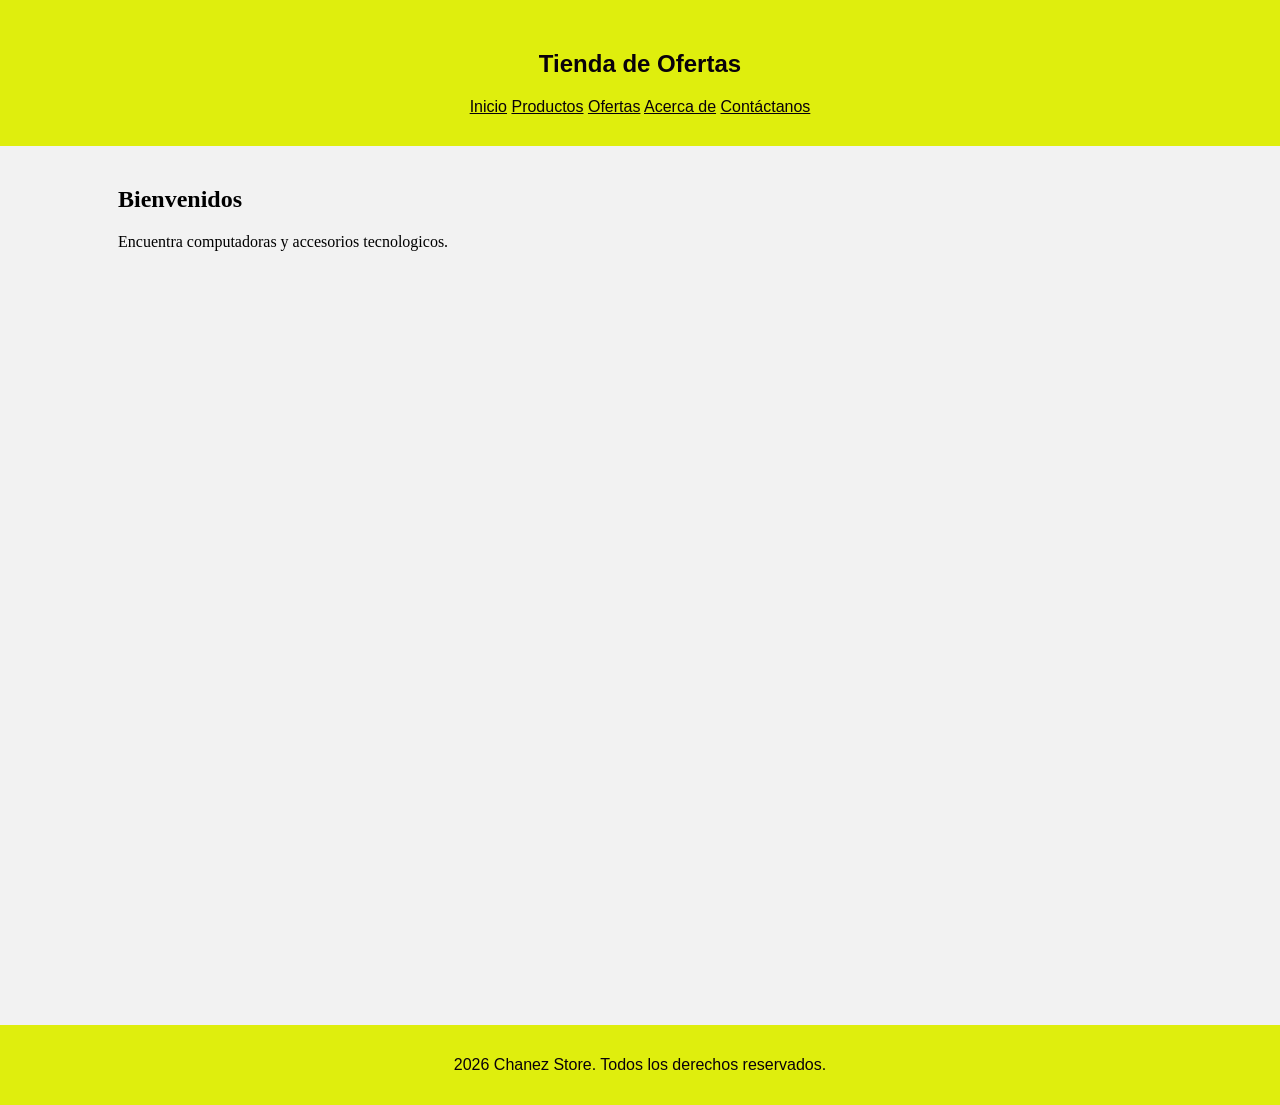
<file: index.html>
<!DOCTYPE html>
<html lang="en">
<head>
    <meta charset="UTF-8">
    <meta name="viewport" content="width=device-width, initial-scale=1.0">
    <title>Tienda Tecnologica</title>
    <link rel="stylesheet" href="estilosProductos.css">
</head>
<body>
    <header>
        <h2>Tienda de Ofertas</h2>
        <nav>
            <a href="inicio.html" target="contenido">Inicio</a>
            <a href="productos.html" target="contenido">Productos</a>
            <a href="ofertas.html" target="contenido">Ofertas</a>
            <a href="acerca.html" target="contenido">Acerca de</a>
            <a href="contacto.html" target="contenido">Contáctanos</a>
        </nav>
    </header>
    <main>
        <iframe  
            src="inicio.html" 
            name="contenido"
            title="Contenido de la Tienda"
            style="width: 100%; height: 90vh; border:none">
        </iframe>
    </main>
    <footer>
        <p>2026 Chanez Store. Todos los derechos reservados.</p>
    </footer>

</body>
</html>
</file>
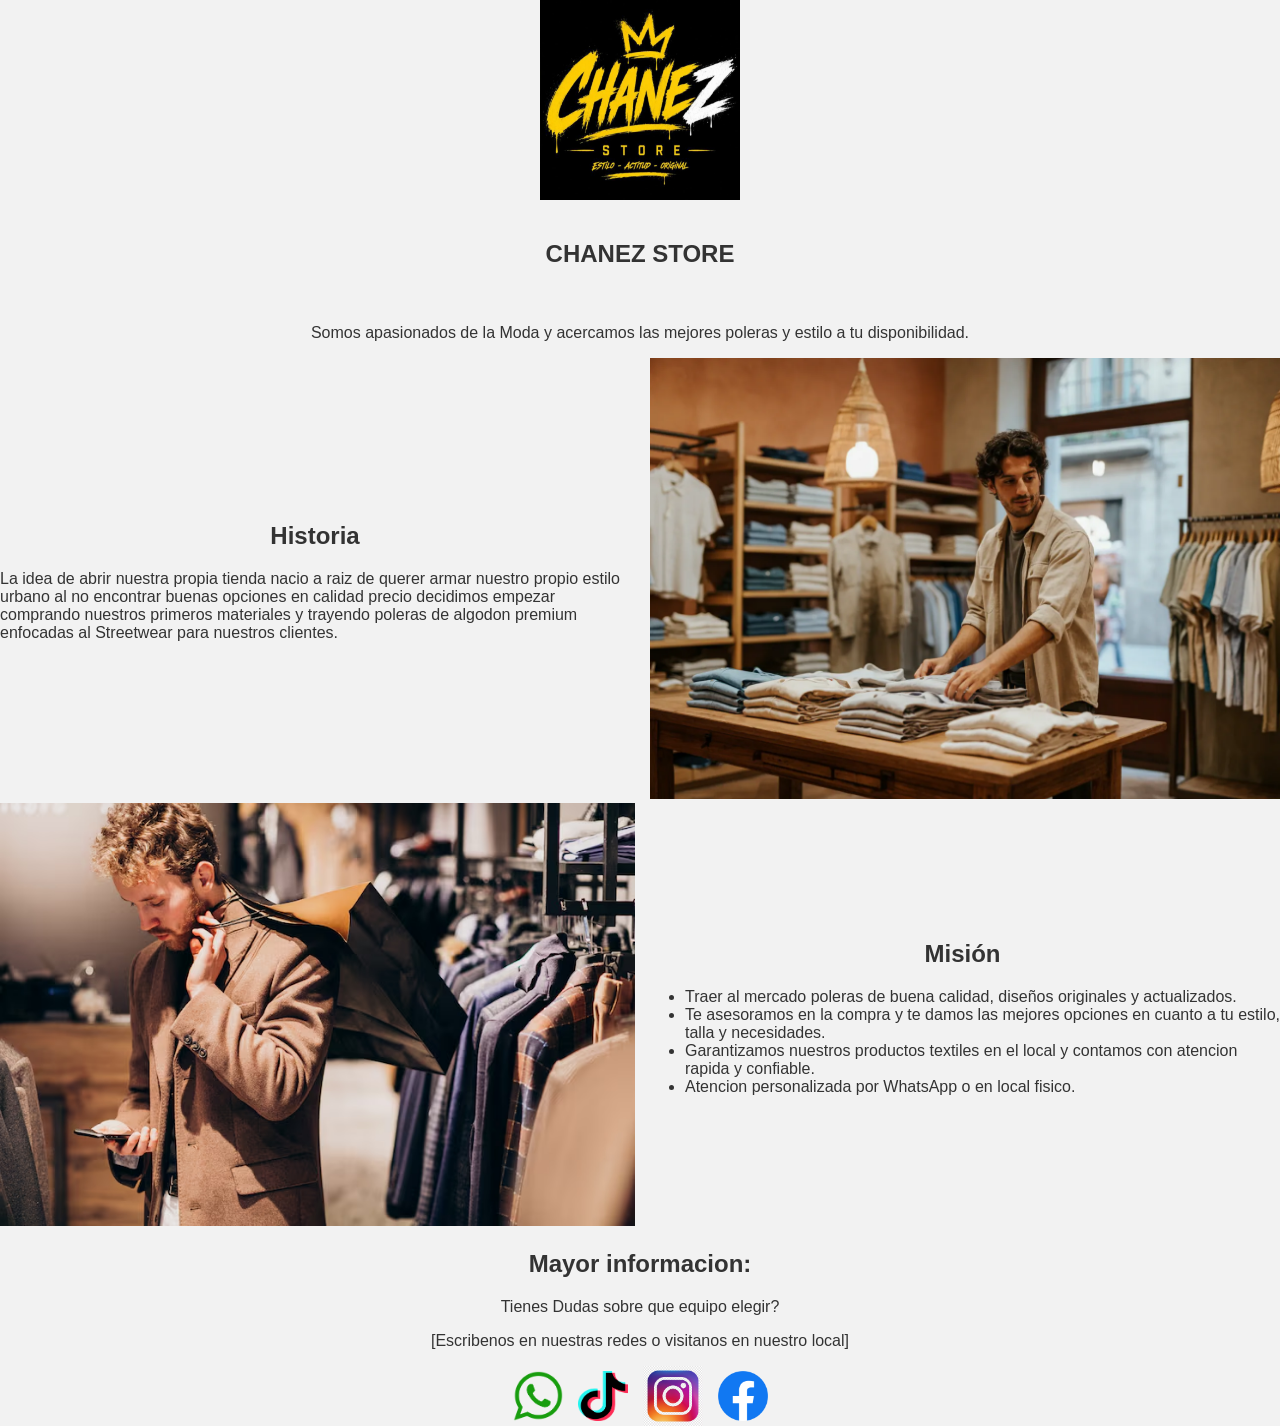
<file: acerca.html>
<!DOCTYPE html>
<html lang="en">
<head>
    <meta charset="UTF-8">
    <meta name="viewport" content="width=device-width, initial-scale=1.0">
    <title>Acerca de</title>
    <link rel="stylesheet" href="acercaEstilos.css">
</head>
<body>

    <div class="chanez">
        <img src="imagenes/chanez.jpg" alt="Fuente de Poder" width="200" height="200">
        <h2>CHANEZ STORE</h2>
        <p>Somos apasionados de la Moda y acercamos las mejores poleras y estilo a tu disponibilidad.</p>
    </div>
                
    <div class="historia">
        <div class=" text">
            <h2>Historia</h2>
            <p>La idea de abrir nuestra propia tienda nacio a raiz de querer armar nuestro propio estilo urbano
            al no encontrar buenas opciones en calidad precio decidimos empezar comprando nuestros primeros materiales
            y trayendo poleras de algodon premium enfocadas al Streetwear para nuestros clientes.</p>
        </div>
        <div class="imag">
            <img src="imagenes/historia.webp" alt="Fuente de Poder" width="400" height="300">
        </div>
    </div>
                
    <div class="mision">
        <div class="imagen">
            <img src="imagenes/mision.avif" alt="Fuente de Poder" width="400" height="300">
        </div>
        <div class="texto">
                <h2>Misión</h2>
                <ul>
                    <li>Traer al mercado poleras de buena calidad, diseños originales y actualizados.</li>
                    <li>Te asesoramos en la compra y te damos las mejores opciones en cuanto a tu estilo, talla y necesidades.</li>
                    <li>Garantizamos nuestros productos textiles en el local y contamos con atencion rapida y confiable.</li>
                    <li>Atencion personalizada por WhatsApp o en local fisico.</li>
                </ul>
        </div>
    </div>

    <main class="Info">
                <h2>Mayor informacion:</h2>
                <p>Tienes Dudas sobre que equipo elegir?</p>
                <p>[Escribenos en nuestras redes o visitanos en nuestro local]</p>
    </main>
    <div class="redes">
        <img src="imagenes/whatsapp.png" alt="WhatsApp" width="50" height="50">
        <img src="imagenes/tik-tok.png" alt="TikTok" width="50" height="50">
        <img src="imagenes/instagram.avif" alt="Instagram" width="60" height="60">
        <img src="imagenes/Facebook.png" alt="Facebook" width="50" height="50">
    </div>

</body>
</html>
</file>
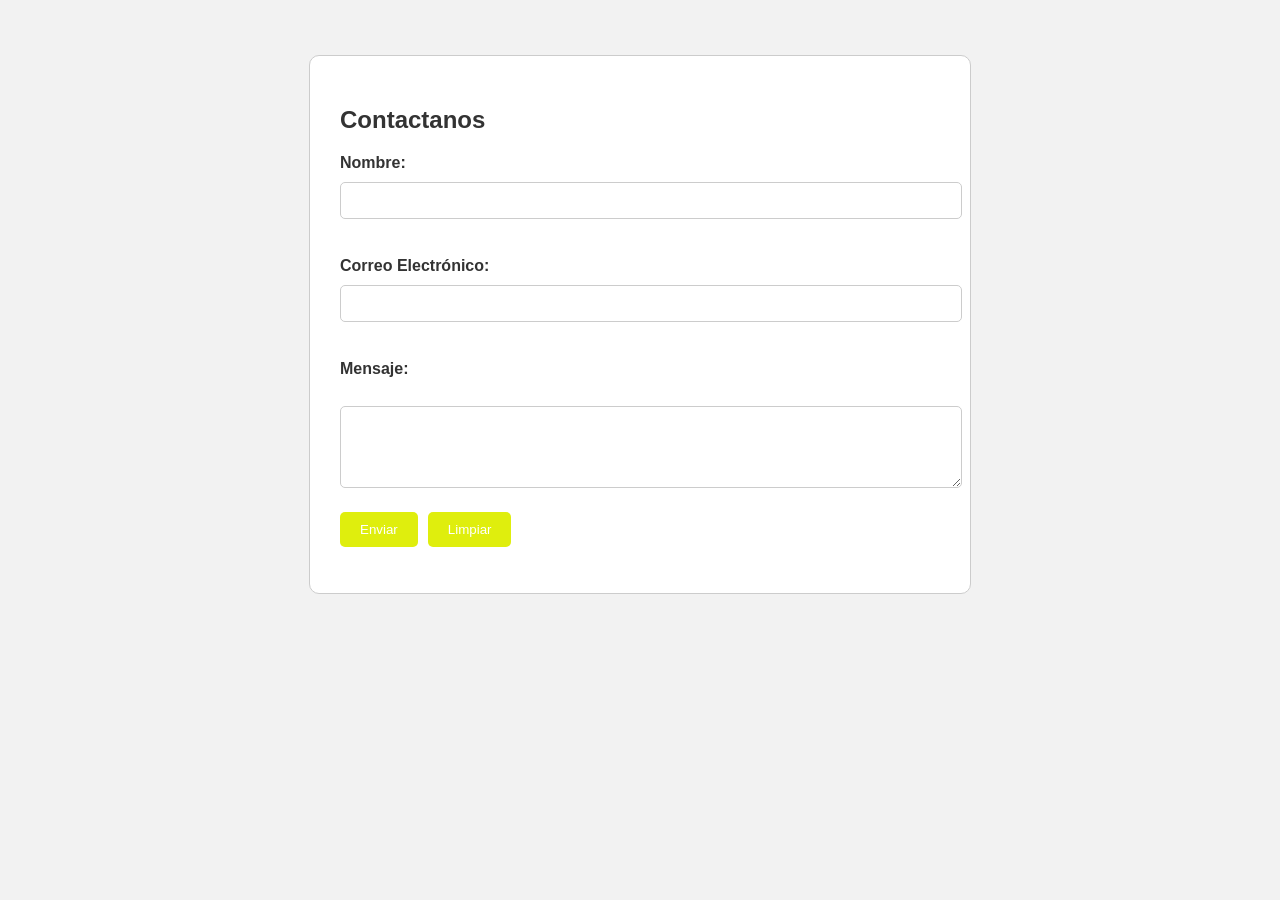
<file: contacto.html>
<!DOCTYPE html>
<html lang="en">
<head>
    <meta charset="UTF-8">
    <meta name="viewport" content="width=device-width, initial-scale=1.0">
    <title>Contacto</title>
    <link rel="stylesheet" href="contactoEstilos.css">
</head>
<body>
    <main class="contacto">
        <h2>Contactanos</h2>
        <form id="formContacto">
            <label for="nombre">Nombre:</label>
            <input type="text" id="nombre" name="nombre" required><br><br>

            <label for="email">Correo Electrónico:</label>
            <input type="email" id="email" name="email" required><br><br>

            <label for="mensaje">Mensaje:</label><br>
            <textarea id="mensaje" name="mensaje" rows="4" required></textarea>
            <div class="botones">
                <button type="submit">Enviar</button>
                <button type="reset">Limpiar</button>
            </div>
        </form>
        <p id="respuesta"></p>
    </main>
    <script src="contacto.js"></script>
</body>
</html>
</file>
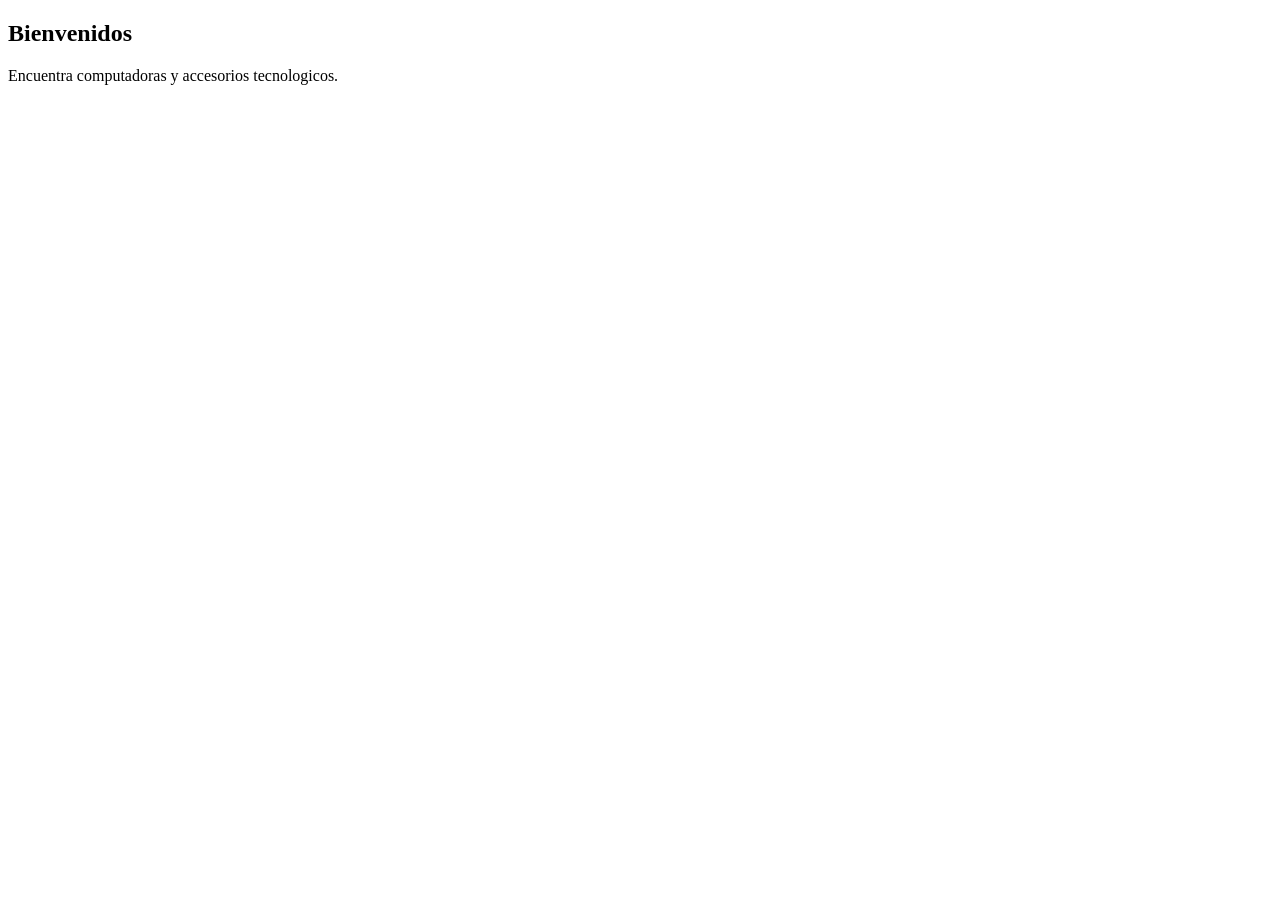
<file: inicio.html>
<!DOCTYPE html>
<html lang="en">
<head>
    <meta charset="UTF-8">
    <meta name="viewport" content="width=device-width, initial-scale=1.0">
    <title>Inicio</title>
</head>
<body>
    <h2>Bienvenidos</h2>
    <p>Encuentra computadoras y accesorios tecnologicos.</p>
</body>
</html>
</file>
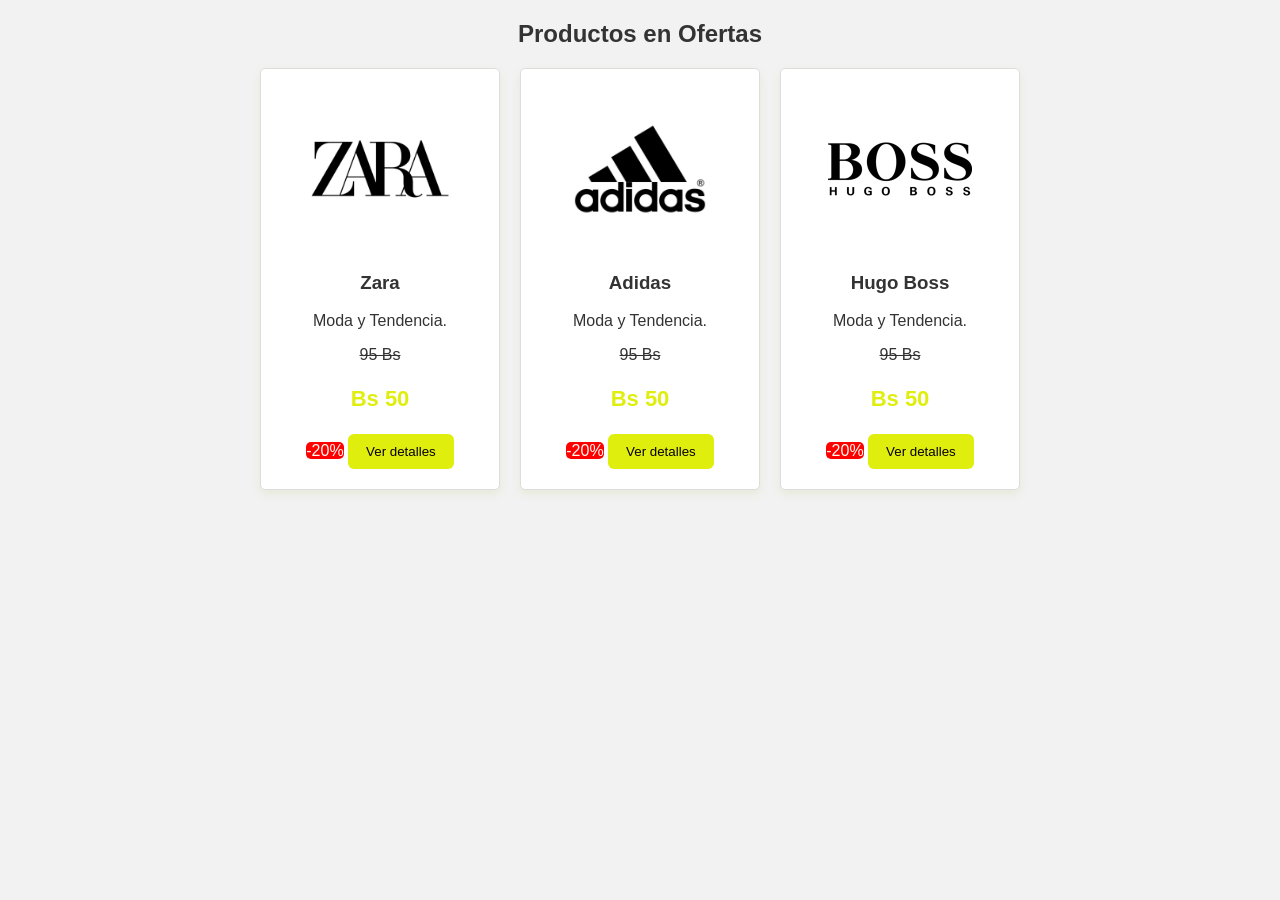
<file: ofertas.html>
<!DOCTYPE html>
<html lang="en">
<head>
    <meta charset="UTF-8">
    <meta name="viewport" content="width=device-width, initial-scale=1.0">
    <title>Ofertas</title>
    <link rel="stylesheet" href="estilosProductos.css">
</head>
<body>
    <h2>Productos en Ofertas</h2>
        <div class="productos">
            <article class="producto">
                <img src="imagenes/zara.jpg" alt="Zara" width="200" height="200">
                <h3>Zara</h3>
                <p>Moda y Tendencia.</p>
                <del>95 Bs</del>
                <p class="precio">Bs 50</p>
                <span class="descuento">-20%</span>
                <!-- <button type="button">Ver detalles</button> -->
                 <button type="button" class="btnDetalle">Ver detalles</button>
                 <p class="detalle" hidden>Polera Marca Zara, Disponibles en tallas: S,M,L,XL,XXL</p>
            </article>
            <article class="producto">
                <img src="imagenes/adidas.jpg" alt="Adidas" width="200" height="200">
                <h3>Adidas</h3>
                <p>Moda y Tendencia.</p>
                <del>95 Bs</del>
                <p class="precio">Bs 50</p>
                <span class="descuento">-20%</span>
                <!-- <button type="button">Ver detalles</button> -->
                <button type="button" class="btnDetalle">Ver detalles</button>
                <p class="detalle" hidden>Polera Marca Adidas, Disponibles en tallas: S,M,L,XL,XXL</p>
            </article>
            <article class="producto">
                <img src="imagenes/hugo.png" alt="Hugo Boss" width="200" height="200">
                <h3>Hugo Boss</h3>
                <p>Moda y Tendencia.</p>
                <del>95 Bs</del>
                <p class="precio">Bs 50</p>
                <span class="descuento">-20%</span>
                <!-- <button type="button">Ver detalles</button> -->
                <button type="button" class="btnDetalle">Ver detalles</button>
                <p class="detalle" hidden>Polera Marca Hugo Boss, Disponibles en tallas: S,M,L,XL,XXL</p>
            </article>
            
        </div>
        <script src="productos.js"></script>
    
</body>
</html>
</file>
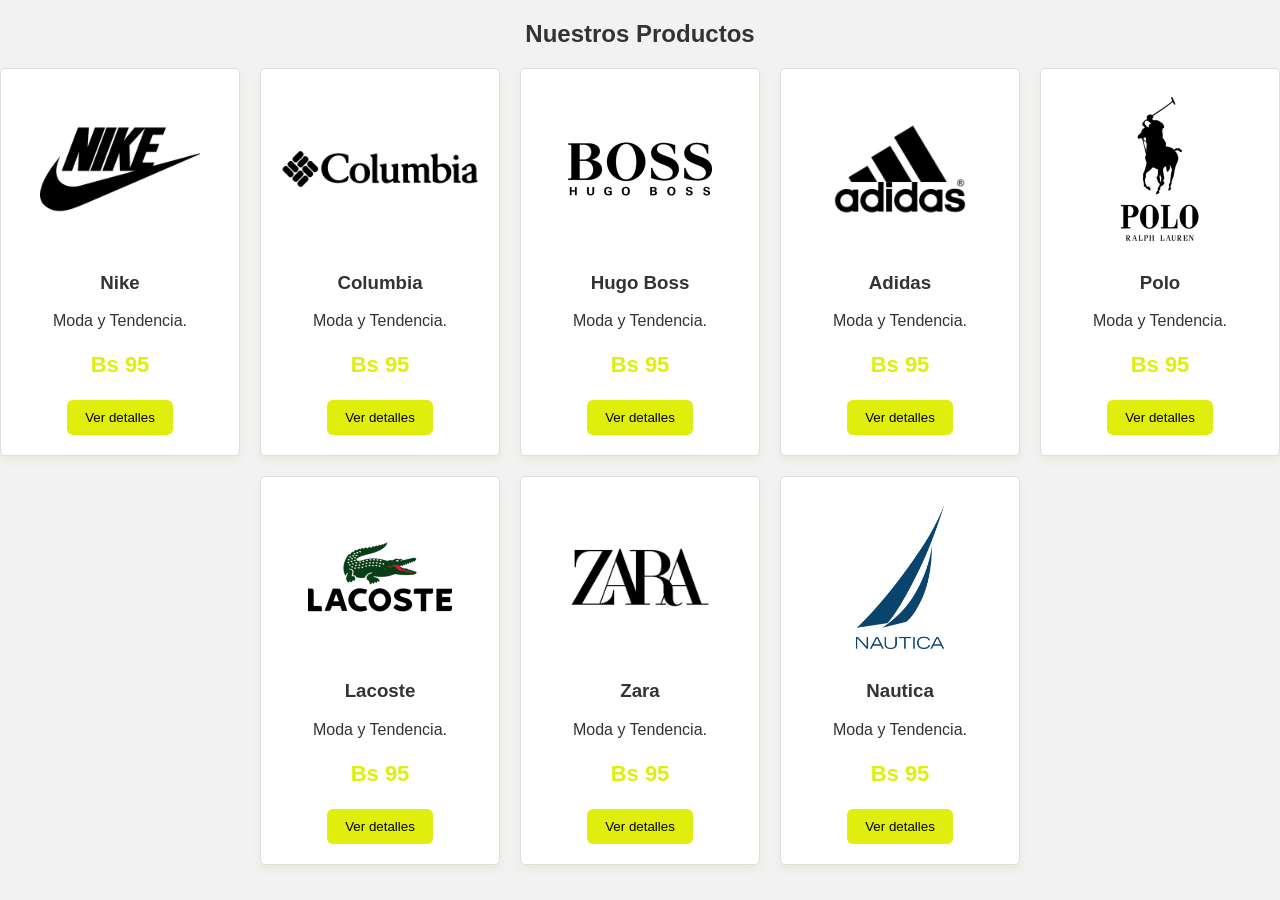
<file: productos.html>
<!DOCTYPE html>
<html lang="en">
<head>
    <meta charset="UTF-8">
    <meta name="viewport" content="width=device-width, initial-scale=1.0">
    <title>Productos</title>
    <link rel="stylesheet" href="estilosProductos.css">
</head>
<body>
    <h2>Nuestros Productos</h2>
        <div class="productos">
            <article class="producto">
                <img src="imagenes/nike.png" alt="Nike" width="200" height="200">
                <h3>Nike</h3>
                <p>Moda y Tendencia.</p>
                <p class="precio">Bs 95</p>
                <!-- <button type="button">Ver detalles</button> -->
                 <button type="button" class="btnDetalle">Ver detalles</button>
                 <p class="detalle" hidden>Polera Marca NIKE, Disponibles en tallas: S,M,L,XL,XXL</p>
            </article>
            <article class="producto">
                <img src="imagenes/Columbia.png" alt="Columbia" width="200" height="200">
                <h3>Columbia</h3>
                <p>Moda y Tendencia.</p>
                <p class="precio">Bs 95</p>
                <!-- <button type="button">Ver detalles</button> -->
                <button type="button" class="btnDetalle">Ver detalles</button>
                <p class="detalle" hidden>Polera Marca COLUMBIA, Disponibles en tallas: S,M,L,XL,XXL</p>
            </article>
            <article class="producto">
                <img src="imagenes/hugo.png" alt="Hugo Boss" width="200" height="200">
                <h3>Hugo Boss</h3>
                <p>Moda y Tendencia.</p>
                <p class="precio">Bs 95</p>
                <!-- <button type="button">Ver detalles</button> -->
                <button type="button" class="btnDetalle">Ver detalles</button>
                <p class="detalle" hidden>Polera Marca HUGO BOSS, Disponibles en tallas: S,M,L,XL,XXL</p>
            </article>
            <article class="producto">
                <img src="imagenes/adidas.jpg" alt="Adidas" width="200" height="200">
                <h3>Adidas</h3>
                <p>Moda y Tendencia.</p>
                <p class="precio">Bs 95</p>
                <!-- <button type="button">Ver detalles</button> -->
                <button type="button" class="btnDetalle">Ver detalles</button>
                <p class="detalle" hidden>Polera Marca ADIDAS, Disponibles en tallas: S,M,L,XL,XXL</p>
            </article>
            <article class="producto">
                <img src="imagenes/polo.png" alt="Polo" width="200" height="200">
                <h3>Polo</h3>
                <p>Moda y Tendencia.</p>
                <p class="precio">Bs 95</p>
                <!-- <button type="button">Ver detalles</button> -->
                <button type="button" class="btnDetalle">Ver detalles</button>
                <p class="detalle" hidden>Polera Marca POLO, Disponibles en tallas: S,M,L,XL,XXL</p>
            </article>
            <article class="producto">
                <img src="imagenes/lacoste.png" alt="Lacoste" width="200" height="200">
                <h3>Lacoste</h3>
                <p>Moda y Tendencia.</p>
                <p class="precio">Bs 95</p>
                <!-- <button type="button">Ver detalles</button> -->
                <button type="button" class="btnDetalle">Ver detalles</button>
                <p class="detalle" hidden>Polera Marca LACOSTE, Disponibles en tallas: S,M,L,XL,XXL</p>
            </article>
            <article class="producto">
                <img src="imagenes/zara.jpg" alt="Zara" width="200" height="200">
                <h3>Zara</h3>
                <p>Moda y Tendencia.</p>
                <p class="precio">Bs 95</p>
                <!-- <button type="button">Ver detalles</button> -->
                <button type="button" class="btnDetalle">Ver detalles</button>
                <p class="detalle" hidden>Polera Marca ZARA, Disponibles en tallas: S,M,L,XL,XXL</p>
            </article>
            <article class="producto">
                <img src="imagenes/nautica.png" alt="Nautica" width="200" height="200">
                <h3>Nautica</h3>
                <p>Moda y Tendencia.</p>
                <p class="precio">Bs 95</p>
                <!-- <button type="button">Ver detalles</button> -->
                <button type="button" class="btnDetalle">Ver detalles</button>
                <p class="detalle" hidden>Polera Marca NAUTICA, Disponibles en tallas: S,M,L,XL,XXL</p>
            </article>



        </div>
        <script src="productos.js"></script>
    
</body>
</html>
</file>
<file: estilosProductos.css>
* {
    box-sizing: border-box;
}
body{
    font-family: Arial, sans-serif;
    background-color: #f2f2f2;
    color: #333;
    margin: 0;
}
/* Encabezado */
header {
    background-color: #dfee0d;
    color: #09010a;
    padding: 20px;
    text-align: center;
    padding: 30px 20px;
}
main {
    max-width: 1100px;
    margin: auto;
    padding: 20px;
}
h2 {
    text-align: center;
}


.productos {
    display: flex;
    flex-wrap: wrap;
    justify-content: center;
    gap: 20px;
}
.producto {
    background-color: #fff;
    width: 240px;
    max-width: 100%;
    padding: 20px;
    border:1px solid #ddd;
    border-radius: 5px;
    text-align: center;
    box-shadow: 0 4px 10px rgba(152, 155, 12, 0.1);
}

.producto img {
    width: 100%;
    height: 160px;
    object-fit: contain;
}
.precio {
    color: #dfee0d;
    font-size: 22px;
    font-weight: bold;
}
.descuento {
    background-color: red;
    color: floralwhite;
    border-radius: 5px;
}

button {
    background-color: #dfee0d;
    color: #09010a;
    border: none;
    padding: 10px 18px;
    border-radius: 6px;
    cursor: pointer;
}
button:hover {
    background-color: #c1d90b;
}
footer {
    background-color: #dfee0d;
    color: #09010a;
    text-align: center;
    padding: 15px;
    margin-top: 25px;
}
a {
    color: #09010a;
}
</file>
<file: acercaEstilos.css>
body{
    font-family: Arial, sans-serif;
    background-color: #f2f2f2;
    color: #333;
    margin: 0;
}
h2 {
    text-align: center;
}

.chanez{
    display: flex;
    flex-direction: column;
    align-items: center;
    justify-content: center;
    text-align: center;
    width: 100%;
    gap: 20px;
}








.historia{
    display: flex;
    align-items: center;
    justify-content: space-between;
    gap: 20px;
}

.text{
    flex: 1;
}
.imag{
    flex: 1;
}
.imag img{
    width: 100%;
    height: auto;
}















.mision{
    display: flex;
    align-items: center;
    gap: 10px;
}

.imagen, .texto{
    flex: 1;
}

.imagen img{
    width: 100%;
    height: auto;
}





.Info{
    text-align: center;
}
.redes{
    display: flex;
    flex-direction: row;
    justify-content: center;
    gap: 15px;
    align-items: center;
}
</file>
<file: contactoEstilos.css>
body{
    font-family: Arial, sans-serif;
    background-color: #f2f2f2;
    color: #333;
    margin: 0;
    padding: 5px;
}
.contacto{
    background-color: #fff;
    width: 600px;
    max-width: 100%;
    margin: 50px auto;
    padding: 30px;
    border:1px solid #ccc;
    border-radius: 10px;
}
label{
    display: block;
    margin-bottom: 10px;
    font-weight: bold;
}
input, select, textarea{
    width: 100%;
    padding: 10px;
    margin-bottom: 20px;
    border: 1px solid #ccc;
    border-radius: 5px;
}
.botones{
    display: flex;
    flex-wrap: wrap;
    gap: 10px;
}
button{
    cursor: pointer;
    color: #fff;
    background-color: #dfee0d;
    border: none;
    border-radius: 5px;
    padding: 10px 20px;
}
button:hover{
    background-color: #c1d600;
    color: #fff;
}
input:focus,
select:focus,
textarea:focus {
    outline: 2px solid #c1d600;
    outline-offset: 2px;
}
</file>
